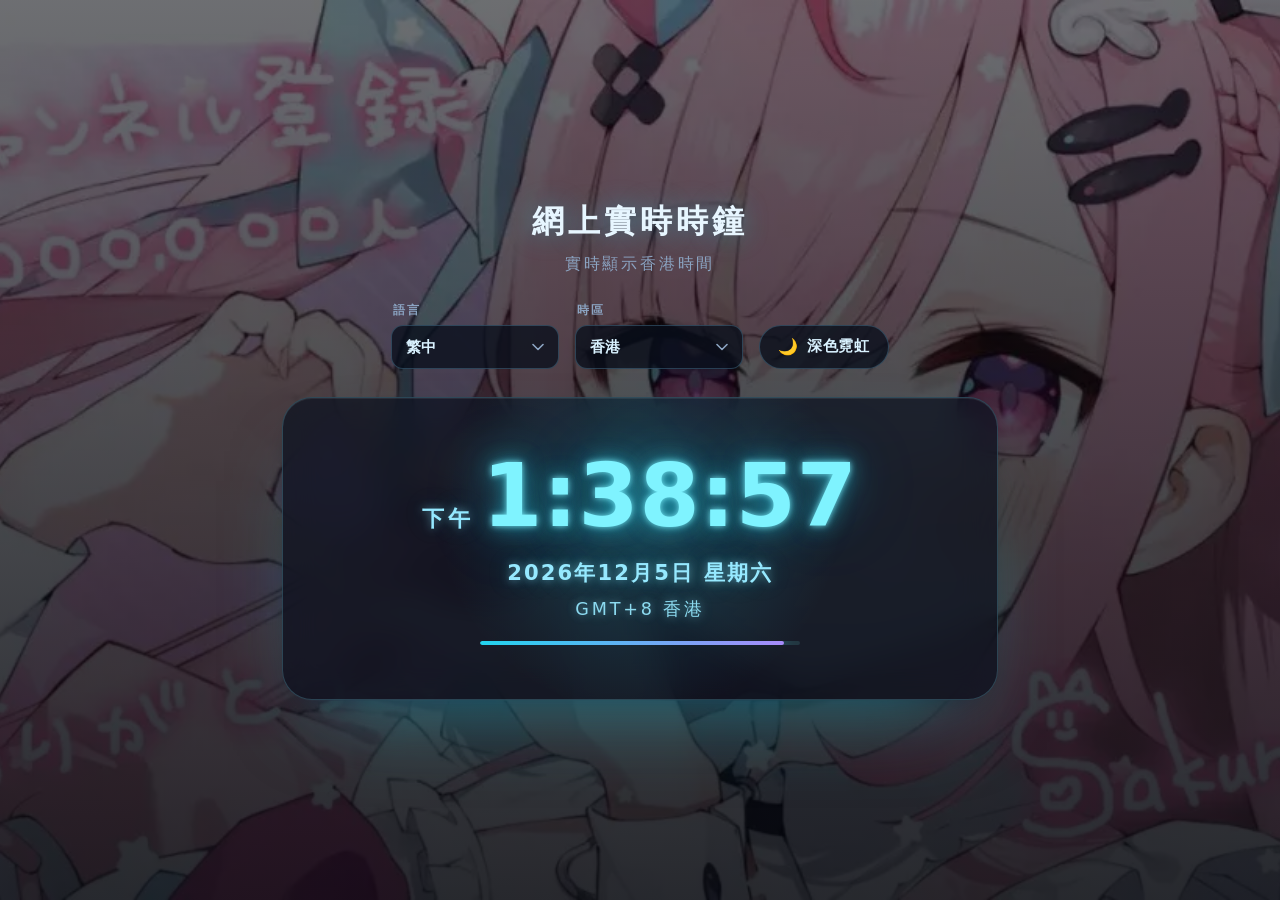
<file: index.html>
<!DOCTYPE html>
<html lang="zh-Hant" data-theme="dark">
<head>
  <meta charset="utf-8">
  <meta name="viewport" content="width=device-width, initial-scale=1">
  <meta name="color-scheme" content="dark light">
  <meta name="description" content="網上實時時鐘：12 小時制時間、日期與時區，支援繁中、English、日本語、한국어。">
  <title>網上實時時鐘</title>
  <link rel="stylesheet" href="style.css">
</head>
<body>

  <div class="app">
    <header class="site-header">
      <h1 class="site-title" id="siteTitle">網上實時時鐘</h1>
      <p class="site-subtitle" id="siteSubtitle">實時顯示香港時間</p>
    </header>

    <div class="controls" id="controls" role="group" aria-label="顯示選項">
      <label class="control">
        <span class="control-label" id="langLabel">語言</span>
        <select id="langSelect">
          <option value="zh">繁中</option>
          <option value="en">EN</option>
          <option value="ja">日本語</option>
          <option value="ko">한국어</option>
        </select>
      </label>

      <label class="control">
        <span class="control-label" id="zoneLabel">時區</span>
        <select id="zoneSelect"></select>
      </label>

      <button class="theme-toggle" id="themeToggle" type="button" aria-pressed="true" title="切換主題">
        <span class="theme-icon" id="themeIcon" aria-hidden="true">🌙</span>
        <span class="theme-text" id="themeText">深色霓虹</span>
      </button>
    </div>

    <main class="clock-card">
      <p class="clock-time">
        <span class="clock-period" id="clockPeriod">下午</span>
        <span class="clock-digits" id="clockDigits">—:—:—</span>
      </p>
      <p class="clock-date" id="clockDate">—年—月—日</p>
      <p class="clock-zone" id="clockZone">GMT+8 香港</p>

      <div class="progress-track" aria-hidden="true">
        <div class="progress-bar" id="secondBar"></div>
      </div>
    </main>
  </div>

  <noscript>
    <p class="noscript">此頁需要 JavaScript 才能顯示實時時間。</p>
  </noscript>

  <script src="clock.js"></script>
</body>
</html>
</file>
<file: style.css>
/* ==========================================================================
   網上實時時鐘 — 樣式表
   深色霓虹（預設）／淺色 雙主題，手機優先的響應式版面
   ========================================================================== */

*,
*::before,
*::after {
  box-sizing: border-box;
}

:root {
  --font-sans: "Segoe UI", "PingFang HK", "PingFang TC", "Microsoft JhengHei",
    "Noto Sans TC", "Noto Sans KR", "Hiragino Sans", system-ui, -apple-system,
    sans-serif;
}

/* --------------------------------------------------------------------------
   1. 主題色彩
   -------------------------------------------------------------------------- */

:root[data-theme="dark"] {
  color-scheme: dark;

  --bg-0: #04060c;
  --bg-1: #0a1324;
  --page-bg:
    linear-gradient(rgba(4, 6, 12, 0.58), rgba(4, 6, 12, 0.86)),
    url("images/IMG_0693 (1).png") center / cover no-repeat,
    radial-gradient(1100px 680px at 12% -14%, rgba(34, 211, 238, 0.18), transparent 62%),
    radial-gradient(900px 560px at 104% -6%, rgba(168, 85, 247, 0.16), transparent 58%),
    radial-gradient(820px 620px at 50% 120%, rgba(37, 99, 235, 0.16), transparent 64%),
    linear-gradient(180deg, var(--bg-0), var(--bg-1));

  --text: #e7f6ff;
  --muted: #8ba4c2;

  --card-bg: rgba(10, 17, 31, 0.72);
  --card-border: rgba(125, 232, 255, 0.22);
  --card-shadow:
    0 42px 90px -42px rgba(34, 211, 238, 0.5),
    0 12px 32px -22px rgba(2, 6, 23, 0.9),
    inset 0 1px 0 rgba(255, 255, 255, 0.07);
  --halo: radial-gradient(closest-side, rgba(34, 211, 238, 0.2), transparent 72%);

  --neon-strong: #7ff3ff;
  --neon-soft: #96e9ff;
  --glow-strong:
    0 0 6px rgba(125, 243, 255, 0.9),
    0 0 20px rgba(34, 211, 238, 0.55),
    0 0 46px rgba(34, 211, 238, 0.32),
    0 0 90px rgba(56, 189, 248, 0.18);
  --glow-soft:
    0 0 8px rgba(139, 233, 255, 0.55),
    0 0 24px rgba(34, 211, 238, 0.25);
  --title-glow: 0 0 26px rgba(34, 211, 238, 0.35);

  --field-bg: rgba(8, 15, 28, 0.78);
  --field-border: rgba(125, 211, 252, 0.24);
  --field-text: #d9f2ff;
  --focus-ring: rgba(103, 232, 249, 0.85);
  --chevron: url("data:image/svg+xml;charset=utf-8,%3Csvg xmlns='http://www.w3.org/2000/svg' viewBox='0 0 12 8'%3E%3Cpath d='M1 1.5 6 6.5l5-5' fill='none' stroke='%238ea6c4' stroke-width='1.6' stroke-linecap='round' stroke-linejoin='round'/%3E%3C/svg%3E");

  --track-bg: rgba(127, 243, 255, 0.12);
  --bar-gradient: linear-gradient(90deg, #22d3ee, #a78bfa);
  --bar-glow: 0 0 14px rgba(34, 211, 238, 0.65);
}

:root[data-theme="light"] {
  color-scheme: light;

  --bg-0: #f7faff;
  --bg-1: #e7edf8;
  --page-bg:
    linear-gradient(rgba(247, 250, 255, 0.82), rgba(231, 237, 248, 0.92)),
    url("images/IMG_0693 (1).png") center / cover no-repeat,
    radial-gradient(1000px 640px at 10% -16%, rgba(14, 165, 233, 0.14), transparent 60%),
    radial-gradient(880px 540px at 102% -4%, rgba(99, 102, 241, 0.12), transparent 58%),
    radial-gradient(760px 560px at 50% 118%, rgba(45, 212, 191, 0.13), transparent 62%),
    linear-gradient(180deg, var(--bg-0), var(--bg-1));

  --text: #0b1730;
  --muted: #52627c;

  --card-bg: rgba(255, 255, 255, 0.88);
  --card-border: rgba(15, 23, 42, 0.08);
  --card-shadow:
    0 32px 72px -36px rgba(15, 23, 42, 0.45),
    0 2px 8px rgba(15, 23, 42, 0.06),
    inset 0 1px 0 rgba(255, 255, 255, 0.9);
  --halo: none;

  --neon-strong: #0b6d88;
  --neon-soft: #155e75;
  --glow-strong: 0 1px 0 rgba(255, 255, 255, 0.8);
  --glow-soft: none;
  --title-glow: none;

  --field-bg: #ffffff;
  --field-border: rgba(15, 23, 42, 0.16);
  --field-text: #0b1730;
  --focus-ring: rgba(14, 116, 144, 0.7);
  --chevron: url("data:image/svg+xml;charset=utf-8,%3Csvg xmlns='http://www.w3.org/2000/svg' viewBox='0 0 12 8'%3E%3Cpath d='M1 1.5 6 6.5l5-5' fill='none' stroke='%235a6b85' stroke-width='1.6' stroke-linecap='round' stroke-linejoin='round'/%3E%3C/svg%3E");

  --track-bg: rgba(15, 23, 42, 0.08);
  --bar-gradient: linear-gradient(90deg, #0e7490, #6d28d9);
  --bar-glow: none;
}

/* --------------------------------------------------------------------------
   2. 頁面基本版面
   -------------------------------------------------------------------------- */

html,
body {
  height: 100%;
}

body {
  margin: 0;
  min-height: 100vh;
  min-height: 100dvh;
  display: grid;
  place-items: center;
  place-items: safe center; /* 視窗太矮時不會把卡片頂部裁掉 */
  font-family: var(--font-sans);
  color: var(--text);
  background: var(--page-bg);
  background-color: var(--bg-0);
  background-attachment: fixed;
  -webkit-font-smoothing: antialiased;
  text-rendering: optimizeLegibility;
  transition: background-color 0.45s ease, color 0.45s ease;
}

::selection {
  background: rgba(34, 211, 238, 0.35);
}

.app {
  width: 100%;
  max-width: 780px;
  padding: clamp(28px, 6vw, 56px) clamp(16px, 4vw, 32px);
  display: grid;
  gap: clamp(18px, 3.5vw, 28px);
}

/* --------------------------------------------------------------------------
   3. 標題
   -------------------------------------------------------------------------- */

.site-header {
  text-align: center;
}

.site-title {
  margin: 0;
  font-size: clamp(1.45rem, 3.6vw, 2rem);
  font-weight: 700;
  letter-spacing: 0.12em;
  text-shadow: var(--title-glow);
}

.site-subtitle {
  margin: 10px 0 0;
  font-size: clamp(0.84rem, 2.4vw, 0.98rem);
  font-weight: 500;
  letter-spacing: 0.18em;
  color: var(--muted);
}

/* --------------------------------------------------------------------------
   4. 控制項：語言、時區、主題
   -------------------------------------------------------------------------- */

.controls {
  display: flex;
  flex-wrap: wrap;
  justify-content: center;
  align-items: flex-end;
  gap: 12px 16px;
}

.control {
  display: flex;
  flex-direction: column;
  gap: 7px;
  min-width: 10.5rem; /* 容得下「로스앤젤레스」等長城市名 */
}

.control-label {
  padding-left: 2px;
  font-size: 0.72rem;
  font-weight: 600;
  letter-spacing: 0.2em;
  color: var(--muted);
}

select {
  -webkit-appearance: none;
  appearance: none;
  min-height: 44px;
  width: 100%;
  padding: 10px 40px 10px 14px;
  border: 1px solid var(--field-border);
  border-radius: 12px;
  background-color: var(--field-bg);
  background-image: var(--chevron);
  background-repeat: no-repeat;
  background-position: right 14px center;
  background-size: 12px 8px;
  color: var(--field-text);
  font-family: inherit;
  font-size: 0.95rem;
  font-weight: 600;
  letter-spacing: 0.04em;
  cursor: pointer;
  transition: border-color 0.2s ease, box-shadow 0.2s ease,
    background-color 0.3s ease, color 0.3s ease;
}

select:hover {
  border-color: var(--focus-ring);
}

select:focus-visible {
  outline: none;
  border-color: var(--focus-ring);
  box-shadow: 0 0 0 3px rgba(103, 232, 249, 0.25);
}

.theme-toggle {
  display: inline-flex;
  align-items: center;
  justify-content: center;
  gap: 8px;
  min-height: 44px;
  padding: 10px 18px;
  border: 1px solid var(--field-border);
  border-radius: 999px;
  background-color: var(--field-bg);
  color: var(--field-text);
  font-family: inherit;
  font-size: 0.95rem;
  font-weight: 600;
  letter-spacing: 0.06em;
  cursor: pointer;
  transition: transform 0.2s ease, border-color 0.2s ease,
    box-shadow 0.2s ease, background-color 0.3s ease, color 0.3s ease;
}

.theme-toggle:hover {
  border-color: var(--focus-ring);
  transform: translateY(-1px);
}

.theme-toggle:active {
  transform: translateY(0);
}

.theme-toggle:focus-visible {
  outline: none;
  border-color: var(--focus-ring);
  box-shadow: 0 0 0 3px rgba(103, 232, 249, 0.25);
}

.theme-icon {
  font-size: 1.05em;
  line-height: 1;
}

/* --------------------------------------------------------------------------
   5. 時鐘卡片
   -------------------------------------------------------------------------- */

.clock-card {
  position: relative;
  isolation: isolate;
  overflow: hidden;
  padding: clamp(26px, 6.5vw, 54px) clamp(18px, 5vw, 44px);
  border: 1px solid var(--card-border);
  border-radius: clamp(22px, 4vw, 30px);
  background-color: var(--card-bg);
  box-shadow: var(--card-shadow);
  backdrop-filter: blur(16px) saturate(120%);
  -webkit-backdrop-filter: blur(16px) saturate(120%);
  text-align: center;
  transition: background-color 0.45s ease, border-color 0.45s ease,
    box-shadow 0.45s ease;
}

/* 卡片頂部的柔光暈 */
.clock-card::before {
  content: "";
  position: absolute;
  top: -55%;
  left: 50%;
  width: min(560px, 120%);
  aspect-ratio: 1;
  transform: translateX(-50%);
  background-image: var(--halo);
  pointer-events: none;
}

.clock-time,
.clock-date,
.clock-zone {
  position: relative;
  z-index: 1;
}

/* 第一行：上午／下午 + 時:分:秒 */
.clock-time {
  margin: 0 0 clamp(12px, 2.6vw, 18px);
  display: flex;
  flex-wrap: wrap;
  align-items: baseline;
  justify-content: center;
  gap: 0.55em;
}

.clock-period {
  font-size: clamp(0.95rem, 3.2vw, 1.4rem);
  font-weight: 600;
  letter-spacing: 0.16em;
  color: var(--neon-soft);
  text-shadow: var(--glow-soft);
  transition: color 0.45s ease, text-shadow 0.45s ease;
}

.clock-digits {
  font-size: clamp(2.7rem, 11.5vw, 5.4rem);
  font-weight: 700;
  line-height: 1.04;
  letter-spacing: 0.01em;
  font-variant-numeric: tabular-nums;
  font-feature-settings: "tnum" 1;
  color: var(--neon-strong);
  text-shadow: var(--glow-strong);
  transition: color 0.45s ease, text-shadow 0.45s ease;
}

/* 淺色主題沿用舊版的漸變數字；深色主題保留單色霓虹 */
@supports ((background-clip: text) or (-webkit-background-clip: text)) {
  :root[data-theme="light"] .clock-digits {
    background-image: linear-gradient(100deg, #0e7490 10%, #6d28d9 90%);
    -webkit-background-clip: text;
    background-clip: text;
    color: transparent;
    text-shadow: none;
  }
}

/* 第二、三行：日期與時區 */
.clock-date,
.clock-zone {
  margin: 0;
  color: var(--neon-soft);
  font-variant-numeric: tabular-nums;
  text-shadow: var(--glow-soft);
  transition: color 0.45s ease, text-shadow 0.45s ease;
}

.clock-date {
  font-size: clamp(1rem, 3.6vw, 1.32rem);
  font-weight: 600;
  letter-spacing: 0.1em;
}

.clock-zone {
  margin-top: clamp(6px, 1.4vw, 10px);
  font-size: clamp(0.9rem, 3.2vw, 1.1rem);
  font-weight: 500;
  letter-spacing: 0.16em;
  opacity: 0.92;
}

/* 秒數進度條（融合自舊版 clock.js 的 secondBar） */
.progress-track {
  position: relative;
  z-index: 1;
  width: min(320px, 72%);
  height: 4px;
  margin: clamp(14px, 3vw, 20px) auto 0;
  overflow: hidden;
  border-radius: 999px;
  background-color: var(--track-bg);
}

.progress-bar {
  width: 0%;
  height: 100%;
  border-radius: inherit;
  background-image: var(--bar-gradient);
  box-shadow: var(--bar-glow);
  transition: width 0.9s linear;
}

/* --------------------------------------------------------------------------
   6. 動畫（尊重系統的減少動態設定）
   -------------------------------------------------------------------------- */

@media (prefers-reduced-motion: no-preference) {
  .app {
    animation: rise 0.6s cubic-bezier(0.2, 0.7, 0.3, 1) both;
  }

  :root[data-theme="dark"] .clock-digits,
  :root[data-theme="dark"] .clock-period {
    animation: neonPulse 5.5s ease-in-out infinite;
  }

  @keyframes rise {
    from {
      opacity: 0;
      transform: translateY(14px);
    }
    to {
      opacity: 1;
      transform: none;
    }
  }

  @keyframes neonPulse {
    0%,
    100% {
      opacity: 1;
    }
    50% {
      opacity: 0.88;
    }
  }
}

@media (prefers-reduced-motion: reduce) {
  *,
  *::before,
  *::after {
    animation-duration: 0.001ms !important;
    animation-iteration-count: 1 !important;
    transition-duration: 0.001ms !important;
  }
}

/* --------------------------------------------------------------------------
   7. 響應式（手機）
   -------------------------------------------------------------------------- */

@media (max-width: 560px) {
  body {
    place-items: start center;
  }

  .app {
    padding-top: clamp(28px, 9vw, 44px);
    padding-bottom: clamp(32px, 10vw, 52px);
  }

  .controls {
    flex-direction: column;
    align-items: stretch;
  }

  .control {
    min-width: 0;
  }

  .theme-toggle {
    width: 100%;
  }

  .clock-time {
    gap: 0.3em;
  }

  .clock-card {
    padding-inline: 18px;
  }
}

@media (max-width: 360px) {
  .clock-time {
    flex-direction: column;
    gap: 0.15em;
  }
}

/* --------------------------------------------------------------------------
   8. 其他
   -------------------------------------------------------------------------- */

.noscript {
  position: fixed;
  right: 16px;
  bottom: 20px;
  left: 16px;
  margin: 0;
  padding: 10px 14px;
  border: 1px solid rgba(248, 113, 113, 0.35);
  border-radius: 12px;
  background: rgba(69, 10, 10, 0.55);
  color: #fecaca;
  font-size: 0.9rem;
  text-align: center;
}
</file>
